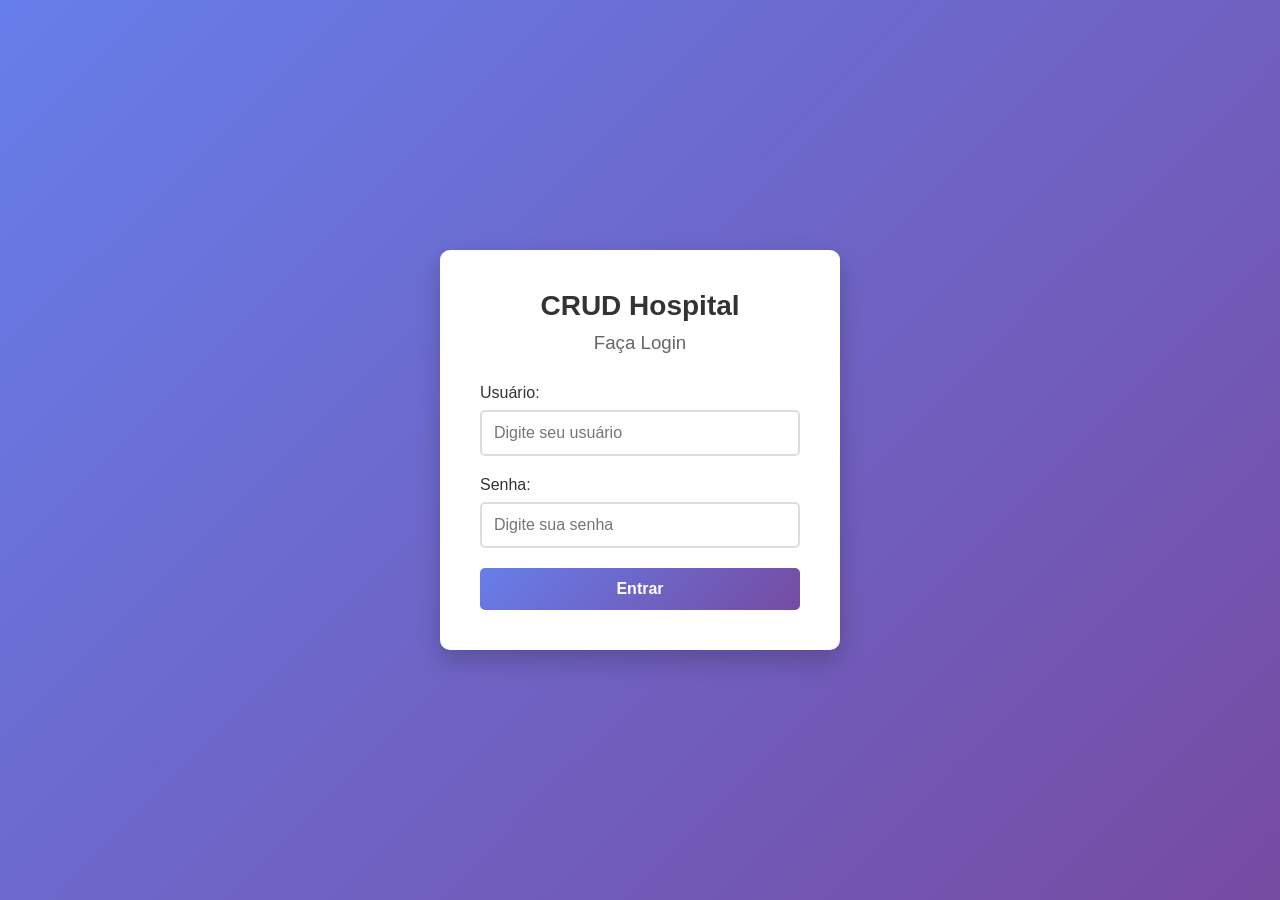
<file: static/index.html>
<!DOCTYPE html>
<html lang="pt-br">
<head>
    <meta charset="UTF-8">
    <meta name="viewport" content="width=device-width, initial-scale=1.0">
    <title>Login - CRUD Hospital</title>
    <link rel="stylesheet" href="styles/index.style.css">
</head>
<body>
    <div id="container">
        <div id="login-box">
            <h1>CRUD Hospital</h1>
            <h3>Faça Login</h3>
            <form method="POST" action="/login">
                <div>
                    <label>Usuário:</label>
                    <input type="text" name="username" placeholder="Digite seu usuário" required>
                </div>
                <div>
                    <label>Senha:</label>
                    <input type="password" name="password" placeholder="Digite sua senha" required>
                </div>
                <button type="submit">Entrar</button>
            </form>
        </div>
    </div>
</body>
</html>
</file>
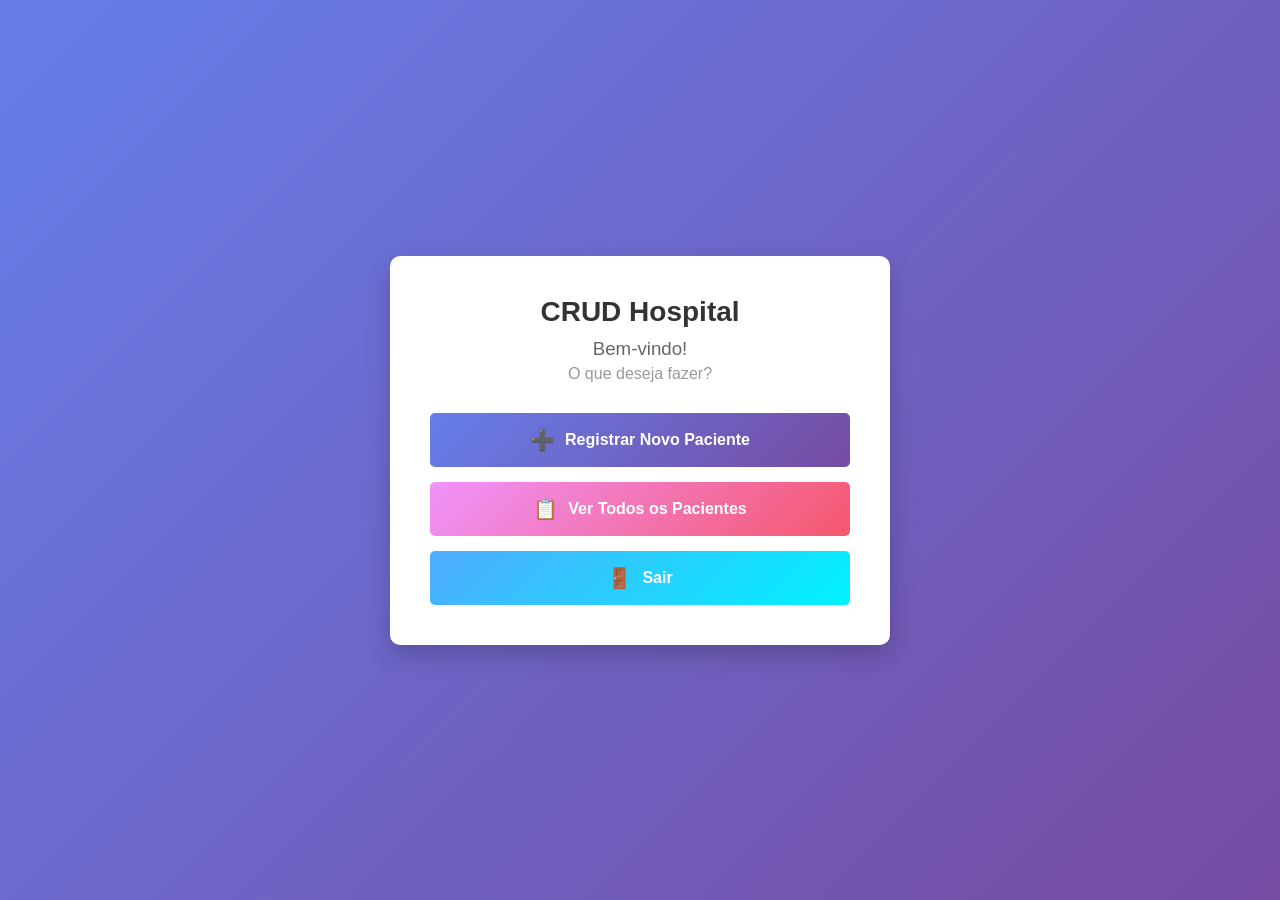
<file: static/menu.html>
<!DOCTYPE html>
<html lang="pt-br">
<head>
    <meta charset="UTF-8">
    <meta name="viewport" content="width=device-width, initial-scale=1.0">
    <title>Menu - CRUD Hospital</title>
    <link rel="stylesheet" href="styles/menu.style.css">
</head>
<body>
    <div id="container">
        <div id="menu-box">
            <h1>CRUD Hospital</h1>
            <h3>Bem-vindo!</h3>
            <p>O que deseja fazer?</p>
            
            <div id="options">
                <a href="forms/registrar.html" class="btn btn-registrar">
                    <span>➕</span> Registrar Novo Paciente
                </a>
                <a href="/listar" class="btn btn-listar">
                    <span>📋</span> Ver Todos os Pacientes
                </a>
                <a href="index.html" class="btn btn-sair">
                    <span>🚪</span> Sair
                </a>
            </div>
        </div>
    </div>
</body>
</html>
</file>
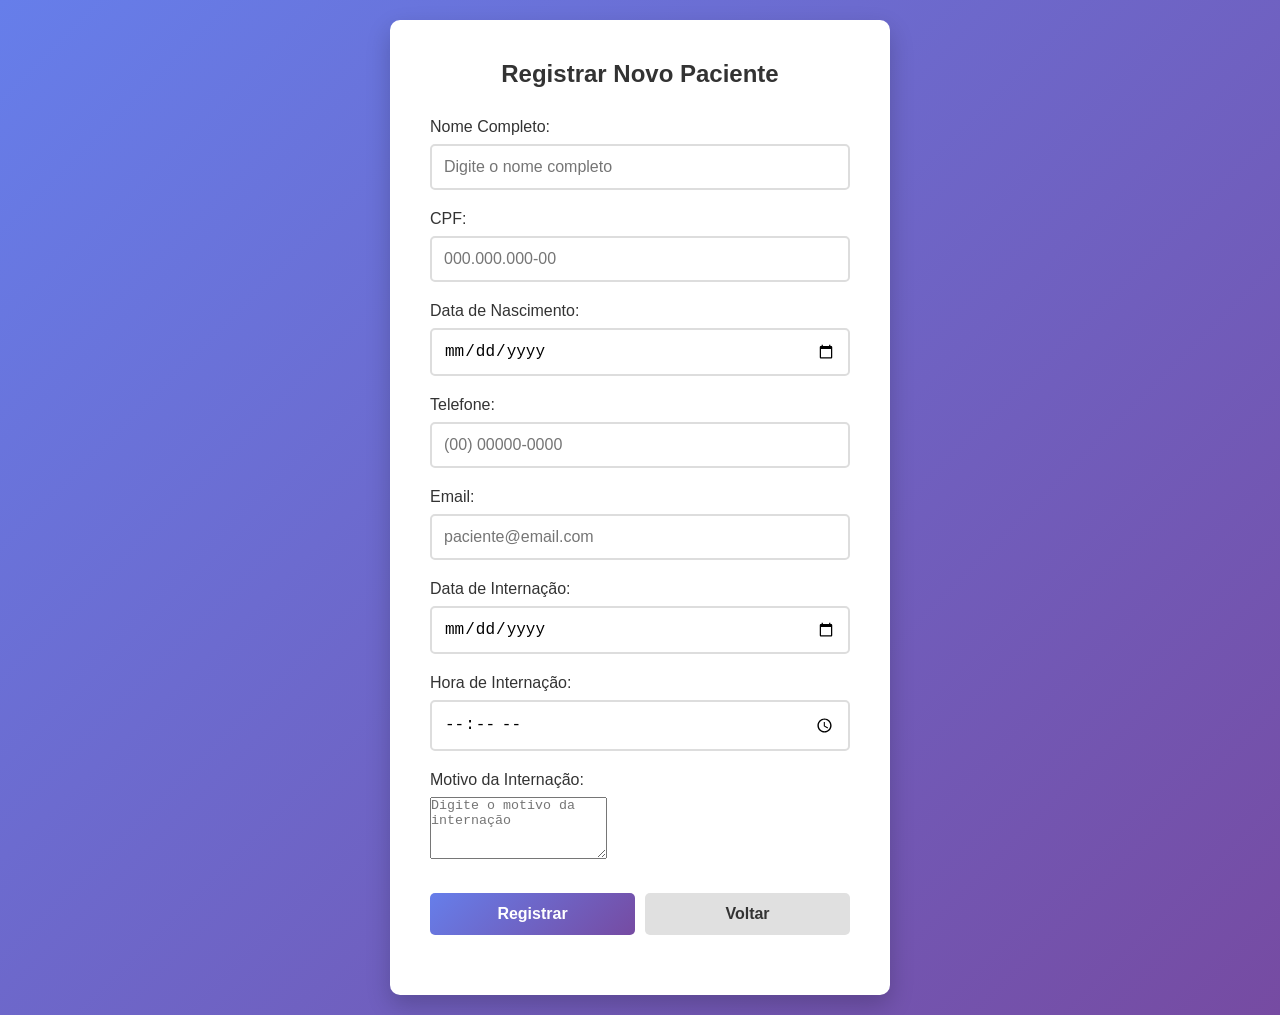
<file: static/forms/registrar.html>
<!DOCTYPE html>
<html lang="pt-br">
<head>
    <meta charset="UTF-8">
    <meta name="viewport" content="width=device-width, initial-scale=1.0">
    <title>Registrar Paciente - CRUD Hospital</title>
    <link rel="stylesheet" href="../styles/registrar.style.css">
</head>
<body>
    <div id="container">
        <div id="form-box">
            <h1>Registrar Novo Paciente</h1>
            <form method="POST" action="/registrar">
                <div>
                    <label>Nome Completo:</label>
                    <input type="text" name="nomeCompleto" placeholder="Digite o nome completo" required>
                </div>
                <div>
                    <label>CPF:</label>
                    <input type="text" name="cpf" placeholder="000.000.000-00" required>
                </div>
                <div>
                    <label>Data de Nascimento:</label>
                    <input type="date" name="dataNascimento" required>
                </div>
                <div>
                    <label>Telefone:</label>
                    <input type="tel" name="telefone" placeholder="(00) 00000-0000" required>
                </div>
                <div>
                    <label>Email:</label>
                    <input type="email" name="email" placeholder="paciente@email.com" required>
                </div>
                <div>
                    <label>Data de Internação:</label>
                    <input type="date" name="dataInternacao" required>
                </div>
                <div>
                    <label>Hora de Internação:</label>
                    <input type="time" name="horaInternacao" required>
                </div>
                <div>
                    <label>Motivo da Internação:</label>
                    <textarea name="motivoInternacao" placeholder="Digite o motivo da internação" required rows="4"></textarea>
                </div>
                <div id="buttons">
                    <button type="submit">Registrar</button>
                    <a href="/menu.html" class="btn-voltar">Voltar</a>
                </div>
            </form>
        </div>
    </div>
</body>
</html>
</file>
<file: static/styles/index.style.css>
* {
    margin: 0;
    padding: 0;
    box-sizing: border-box;
}

body {
    font-family: 'Segoe UI', Tahoma, Geneva, Verdana, sans-serif;
    background: linear-gradient(135deg, #667eea 0%, #764ba2 100%);
    min-height: 100vh;
    display: flex;
    justify-content: center;
    align-items: center;
}

#container {
    width: 100%;
    height: 100vh;
    display: flex;
    justify-content: center;
    align-items: center;
}

#login-box {
    background: white;
    padding: 40px;
    border-radius: 10px;
    box-shadow: 0 10px 25px rgba(0, 0, 0, 0.2);
    width: 100%;
    max-width: 400px;
}

h1 {
    text-align: center;
    color: #333;
    margin-bottom: 10px;
    font-size: 28px;
}

h3 {
    text-align: center;
    color: #666;
    margin-bottom: 30px;
    font-weight: 400;
}

form div {
    margin-bottom: 20px;
}

label {
    display: block;
    margin-bottom: 8px;
    color: #333;
    font-weight: 500;
}

input {
    width: 100%;
    padding: 12px;
    border: 2px solid #ddd;
    border-radius: 5px;
    font-size: 16px;
    transition: border-color 0.3s;
}

input:focus {
    outline: none;
    border-color: #667eea;
}

button {
    width: 100%;
    padding: 12px;
    background: linear-gradient(135deg, #667eea 0%, #764ba2 100%);
    color: white;
    border: none;
    border-radius: 5px;
    font-size: 16px;
    font-weight: bold;
    cursor: pointer;
    transition: transform 0.2s;
}

button:hover {
    transform: translateY(-2px);
}

button:active {
    transform: translateY(0);
}
</file>
<file: static/styles/menu.style.css>
* {
    margin: 0;
    padding: 0;
    box-sizing: border-box;
}

body {
    font-family: 'Segoe UI', Tahoma, Geneva, Verdana, sans-serif;
    background: linear-gradient(135deg, #667eea 0%, #764ba2 100%);
    min-height: 100vh;
    display: flex;
    justify-content: center;
    align-items: center;
}

#container {
    width: 100%;
    height: 100vh;
    display: flex;
    justify-content: center;
    align-items: center;
}

#menu-box {
    background: white;
    padding: 40px;
    border-radius: 10px;
    box-shadow: 0 10px 25px rgba(0, 0, 0, 0.2);
    width: 100%;
    max-width: 500px;
    text-align: center;
}

h1 {
    color: #333;
    margin-bottom: 10px;
    font-size: 28px;
}

h3 {
    color: #666;
    margin-bottom: 5px;
    font-weight: 400;
}

p {
    color: #999;
    margin-bottom: 30px;
}

#options {
    display: flex;
    flex-direction: column;
    gap: 15px;
}

.btn {
    display: flex;
    align-items: center;
    justify-content: center;
    gap: 10px;
    padding: 15px 20px;
    border-radius: 5px;
    text-decoration: none;
    font-size: 16px;
    font-weight: bold;
    color: white;
    transition: transform 0.2s, box-shadow 0.2s;
    cursor: pointer;
}

.btn span {
    font-size: 20px;
}

.btn-registrar {
    background: linear-gradient(135deg, #667eea 0%, #764ba2 100%);
}

.btn-listar {
    background: linear-gradient(135deg, #f093fb 0%, #f5576c 100%);
}

.btn-sair {
    background: linear-gradient(135deg, #4facfe 0%, #00f2fe 100%);
}

.btn:hover {
    transform: translateY(-3px);
    box-shadow: 0 5px 15px rgba(0, 0, 0, 0.2);
}

.btn:active {
    transform: translateY(-1px);
}
</file>
<file: static/styles/registrar.style.css>
* {
    margin: 0;
    padding: 0;
    box-sizing: border-box;
}

body {
    font-family: 'Segoe UI', Tahoma, Geneva, Verdana, sans-serif;
    background: linear-gradient(135deg, #667eea 0%, #764ba2 100%);
    min-height: 100vh;
    padding: 20px;
    display: flex;
    justify-content: center;
    align-items: center;
}

#container {
    width: 100%;
    display: flex;
    justify-content: center;
}

#form-box {
    background: white;
    padding: 40px;
    border-radius: 10px;
    box-shadow: 0 10px 25px rgba(0, 0, 0, 0.2);
    width: 100%;
    max-width: 500px;
}

h1 {
    text-align: center;
    color: #333;
    margin-bottom: 30px;
    font-size: 24px;
}

form div {
    margin-bottom: 20px;
}

label {
    display: block;
    margin-bottom: 8px;
    color: #333;
    font-weight: 500;
}

input {
    width: 100%;
    padding: 12px;
    border: 2px solid #ddd;
    border-radius: 5px;
    font-size: 16px;
    transition: border-color 0.3s;
}

input:focus {
    outline: none;
    border-color: #667eea;
}

#buttons {
    display: flex;
    gap: 10px;
    margin-top: 30px;
}

button, .btn-voltar {
    flex: 1;
    padding: 12px;
    border: none;
    border-radius: 5px;
    font-size: 16px;
    font-weight: bold;
    cursor: pointer;
    transition: transform 0.2s;
    text-align: center;
    text-decoration: none;
    display: flex;
    align-items: center;
    justify-content: center;
}

button {
    background: linear-gradient(135deg, #667eea 0%, #764ba2 100%);
    color: white;
}

.btn-voltar {
    background: #e0e0e0;
    color: #333;
}

button:hover, .btn-voltar:hover {
    transform: translateY(-2px);
}
</file>
